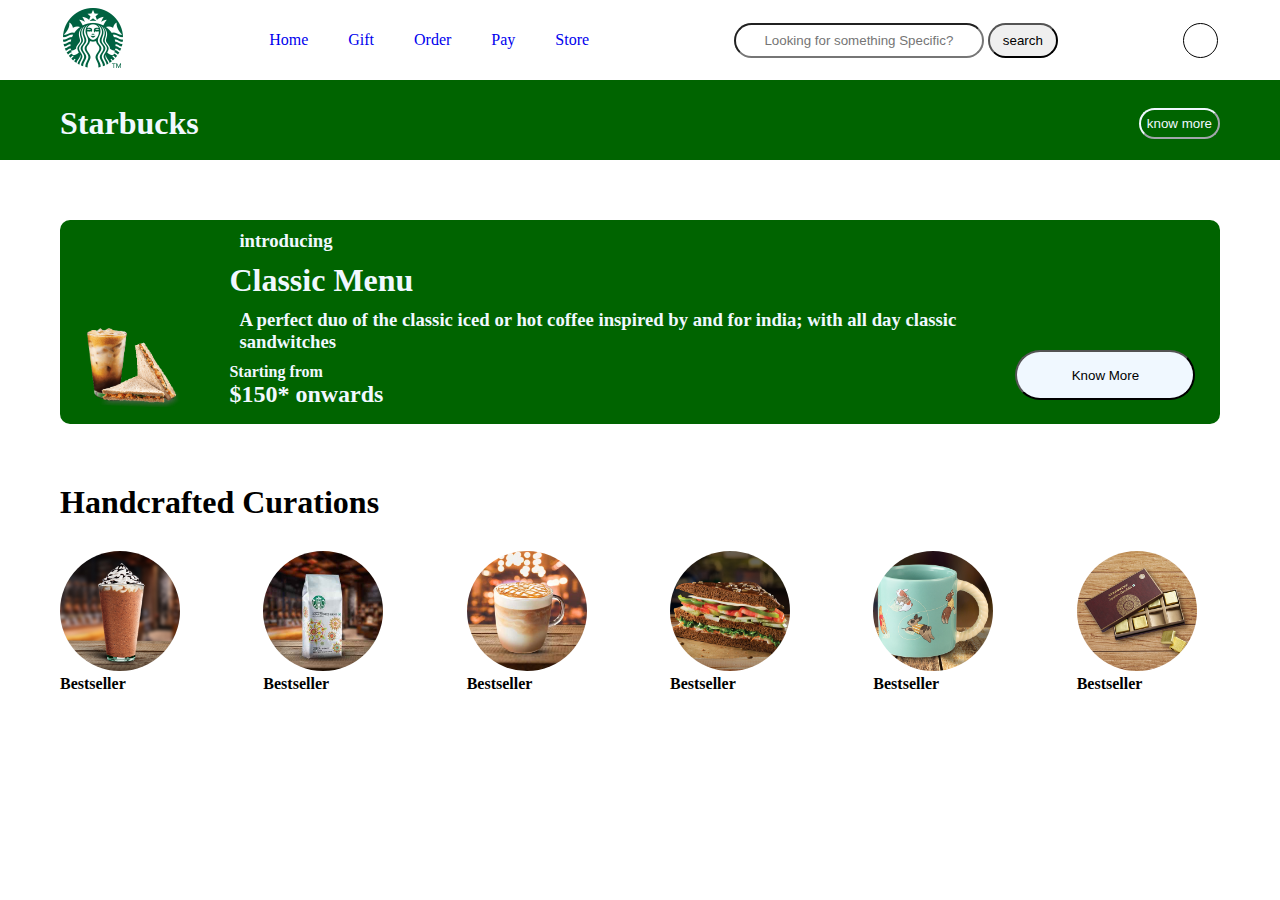
<file: index.html>
<!DOCTYPE html>
<html lang="en">
  <head>
    <meta charset="UTF-8" />
    <meta name="viewport" content="width=device-width, initial-scale=1.0" />
    <link
      rel="stylesheet"
      href="https://cdnjs.cloudflare.com/ajax/libs/font-awesome/6.6.0/css/all.min.css"
      integrity="sha512-Kc323vGBEqzTmouAECnVceyQqyqdsSiqLQISBL29aUW4U/M7pSPA/gEUZQqv1cwx4OnYxTxve5UMg5GT6L4JJg=="
      crossorigin="anonymous"
      referrerpolicy="no-referrer"
    />
    <link rel="stylesheet" href="/style.css" />
    <title>Document</title>
  </head>
  <body>
    <!-- hero section -->
    <section id="hero">
      <div class="navbar">
        <div class="logo">
          <img src="/image/logo.png" alt="" />
        </div>
        <nav>
          <ul>
            <li><a href="#">Home</a></li>
            <li><a href="#">Gift</a></li>
            <li><a href="#">Order</a></li>
            <li><a href="#">Pay</a></li>
            <li><a href="#">Store</a></li>
          </ul>
        </nav>
        <div class="search">
          <label for=""></label>
          <input type="text" placeholder="Looking for something Specific?" />
          <button>search</button>
        </div>
        <div class="icon">
          <a href=""><i class="fa-solid fa-user"></i></a>
        </div>
      </div>
      <div class="navbar2">
        <div class="heading">
     <h1>Starbucks</h1>
     <button>know more</button>
     </div>
      </div>
      <div class="box1">
        <div class="img1">
            <img src="/image/banner_image_1_d212303116.png" alt="">
        </div>
        <div class="text1">
            <h3>introducing</h3>
            <h1>Classic Menu</h1>
            <h3>A perfect duo of the classic iced or hot coffee inspired by and for india; with all day classic <br>sandwitches</h3>
            <h4>Starting from</h4>
            <h2>$150* onwards</h2>
            </div>
            <div class="btn">
            <button>Know More</button>
   </div>
      </div>
      <div class="item">
        <h1>Handcrafted Curations</h1>
        <div class="item2">
        <div class="img2">
            <img src="/image/Bestseller.jpg" alt="">
           <h4>Bestseller</h4>
        </div>
         <div class="img2">
            <img src="/image/CoffeeAtHome.jpg" alt="">
           <h4>Bestseller</h4>
        </div>
         <div class="img2">
            <img src="/image/Drinks.jpg" alt="">
           <h4>Bestseller</h4>
        </div>
         <div class="img2">
            <img src="/image/Food.jpg" alt="">
           <h4>Bestseller</h4>
        </div>
         <div class="img2">
            <img src="/image/Merchandise.jpg" alt="">
           <h4>Bestseller</h4>
        </div>
         <div class="img2">
            <img src="/image/ReadyToEat.jpg" alt="">
           <h4>Bestseller</h4>
        </div>
        </div>
      </div>
    </section>
    
  </body>
</html>
</file>
<file: style.css>
*{
    margin: 0;
    padding: 0;
    box-sizing: border-box;
}

#hero {
height: ;

}
#hero .navbar {
    height: 80px;
    display: flex;
    justify-content: space-around;
    align-items: center;

}

#hero .navbar nav ul {
display: flex;
justify-content: space-between;
align-items: center;
}
#hero .navbar nav ul li  {
  list-style: none;
}

#hero .navbar nav ul li a {
    text-decoration: none;
    margin: 20px;
}
#hero .navbar nav ul li a:hover {
    border-bottom: 3px solid green;
    color: green;
}
#hero .navbar .search input {
    height: 35px;
    width: 250px;  
    border-radius: 20px;
    text-align: center;
}
#hero .navbar .search button {
    height: 35px;
    width: 70px;
    border-radius: 20px;
}
#hero .navbar .icon {
    border: 1px solid black;
    height: 35px;
    width: 35px;
    border-radius: 100%;
    
}
/* #hero .navbar .icon a {
    justify-content: center;
    align-items: center;
} */

.navbar2 {
    height: 80px;
    background-color: darkgreen;
    
}
.navbar2 .heading {
    display: flex;
    justify-content: space-between;
    align-items: center;
    text-align: center;
    /* margin-top: 30px; */

}
.navbar2 .heading h1 {
    margin-top: 25px;
    color: aliceblue;
    margin-left: 60px;
}
.navbar2 .heading button {
    margin-top: 25px;
    margin-right: 60px;
    text-decoration: none;
    background: none;
    border-radius: 20px;
    padding: 6px;
    color: aliceblue;
    border-color: aliceblue;

}
.box1 {
    display: flex;
    justify-content: space-around;
    margin: 60px;
    background-color: darkgreen;
    border-radius: 10px;
    color: aliceblue;

}
.box1 .img1 img {
    height: 200px;

}
.box1 .text1 h3 {
    margin: 10px;
}
.box1 .btn button {
    height: 50px;
    width: 180px;
    border-radius: 50px;
    margin-top: 130px;
    background-color: aliceblue;
    
}
.item h1 {
    margin-left: 60px;
    margin-bottom: 30px;
}
.item2 {
    display: grid;
    grid-template-columns: 1fr 1fr 1fr 1fr 1fr 1fr;
    margin-left: 60px;
}
.item .img2 img {
    height: 120px;
    border-radius: 100%;

}
</file>
